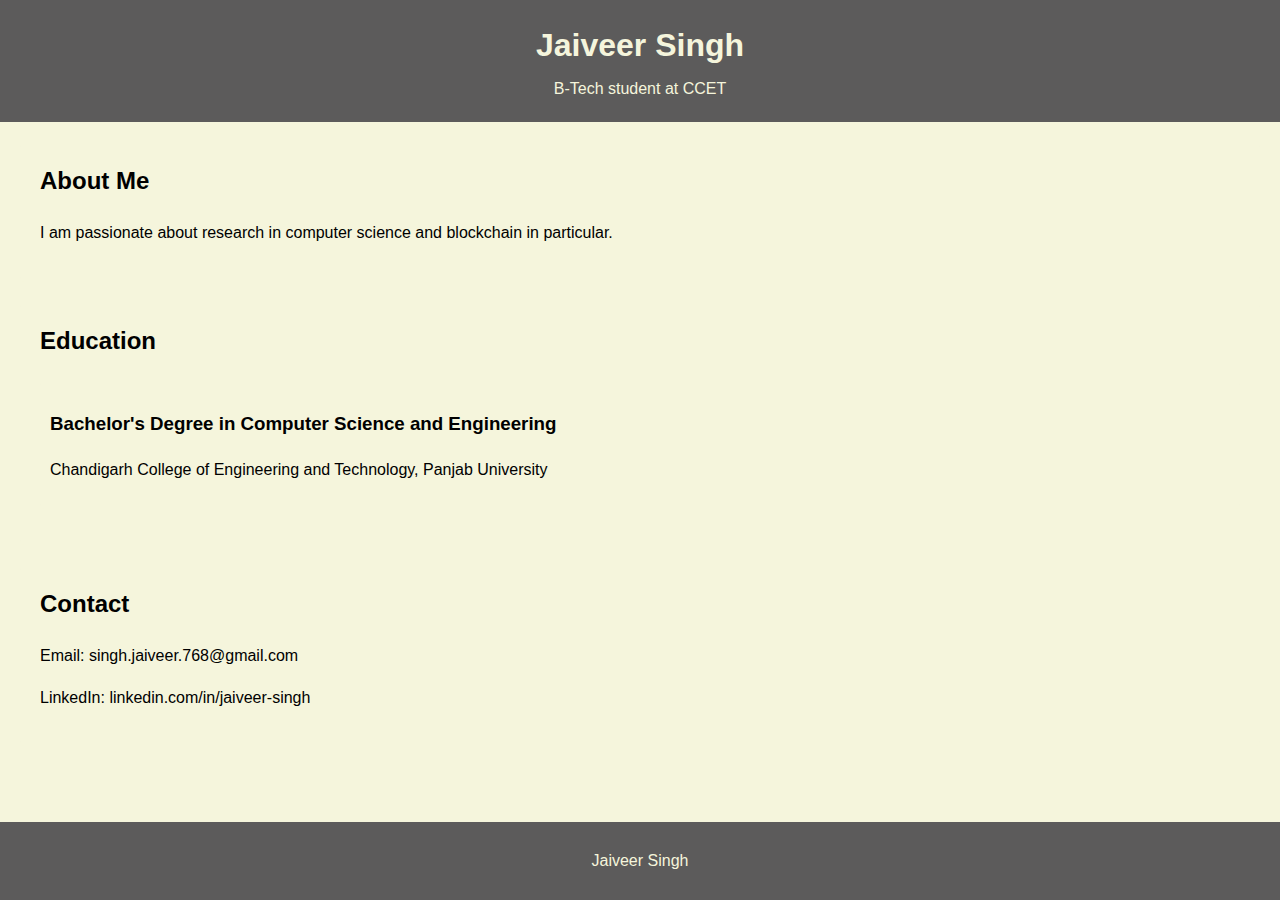
<file: prac1/index.html>
<!DOCTYPE html>
<html lang="en">
<head>
    <meta charset="UTF-8">
    <meta name="viewport" content="width=device-width, initial-scale=1.0">
    <title>Jaiveer Singh's Portfolio</title>
    <link rel="stylesheet" href="styles.css">
</head>
<body>
    <header>
        <h1>Jaiveer Singh</h1>
        <p>B-Tech student at CCET</p>
    </header>

    <section id="about">
        <h2>About Me</h2>
        <p>I am passionate about research in computer science and blockchain in particular.<p>
    </section>
    
    <section id="education">
        <h2>Education</h2>
        <ul>
            
            <li>
                <h3>Bachelor's Degree in Computer Science and Engineering</h3>
                <p>Chandigarh College of Engineering and Technology, Panjab University</p>
            </li>
        </ul>
    </section>

    <section id="contact">
        <h2>Contact</h2>
        <p>Email: singh.jaiveer.768@gmail.com</p>
        <p>LinkedIn: <a href="https://www.linkedin.com/in/jaiveer-singh">linkedin.com/in/jaiveer-singh</a></p>
    </section>

    <footer>
        <p>Jaiveer Singh</p>
    </footer>
</body>
</html>
</file>
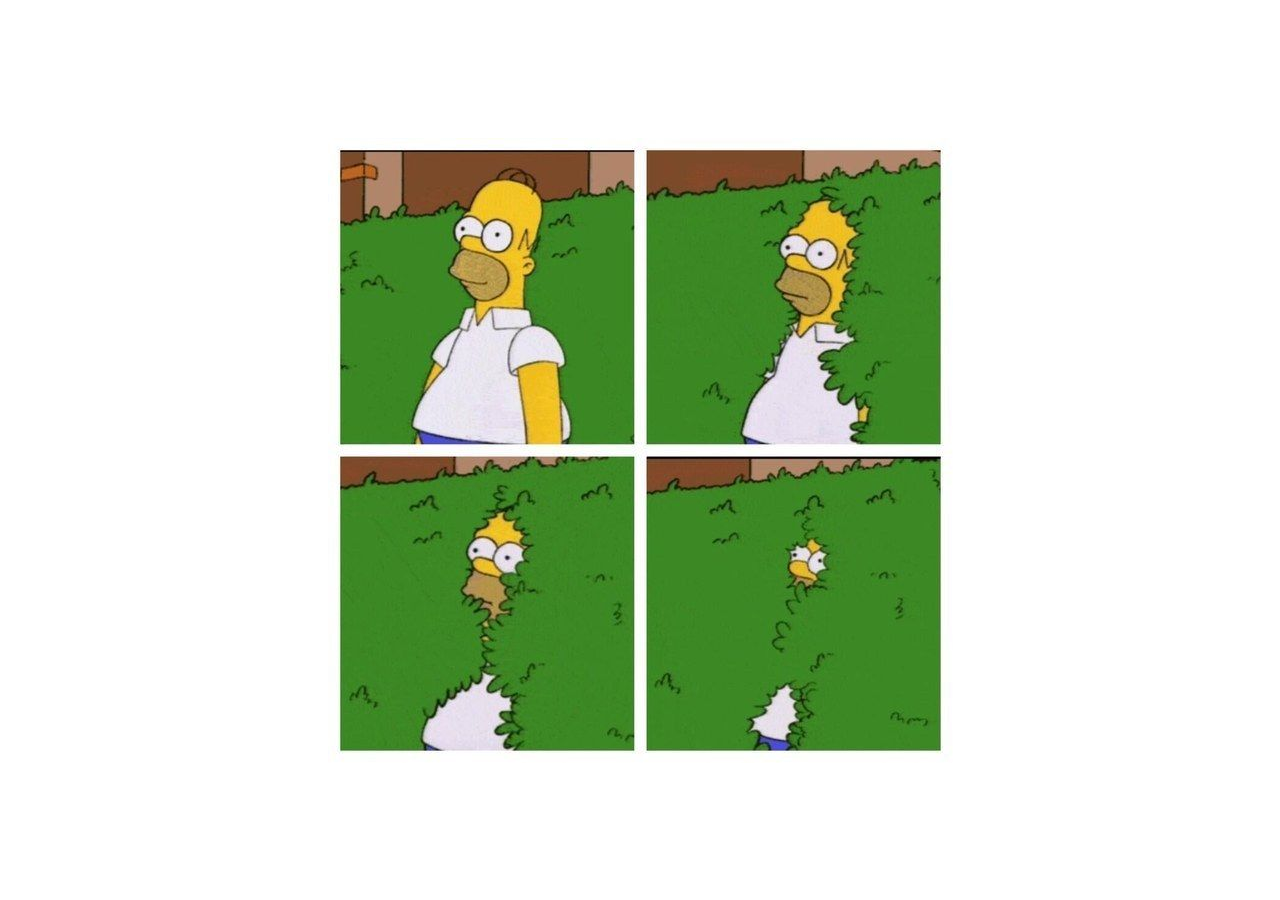
<file: prac3/index.html>
<!DOCTYPE html>
<html lang="en">
<head>
    <meta charset="UTF-8">
    <meta name= "viewport" content="width=device-width, initial-scale=1.0">
    <title>Responsive Homer Simpson Image</title>
    <link rel="stylesheet" href="responsive.css">
</head>
<body>
    <div class="homer">
        <img src = "homer.jpg">
    </div>
</body>
</html>
</file>
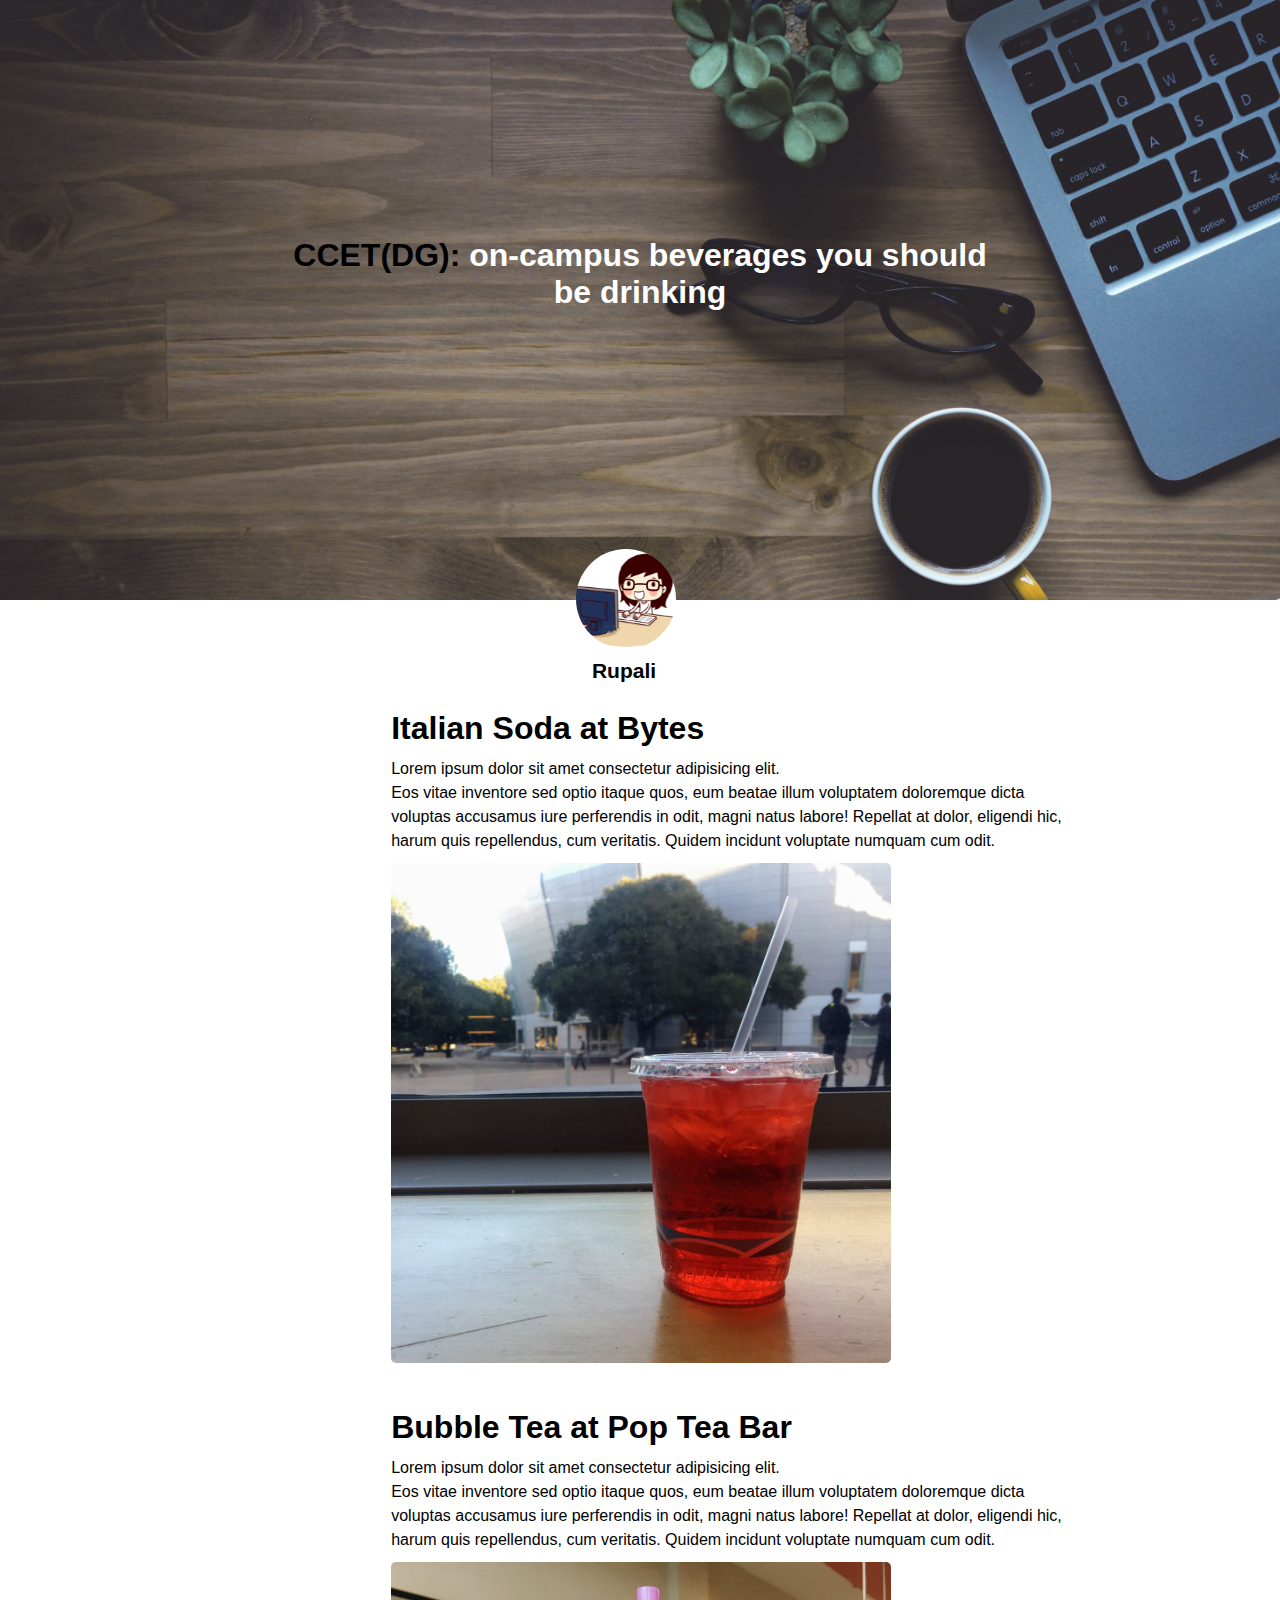
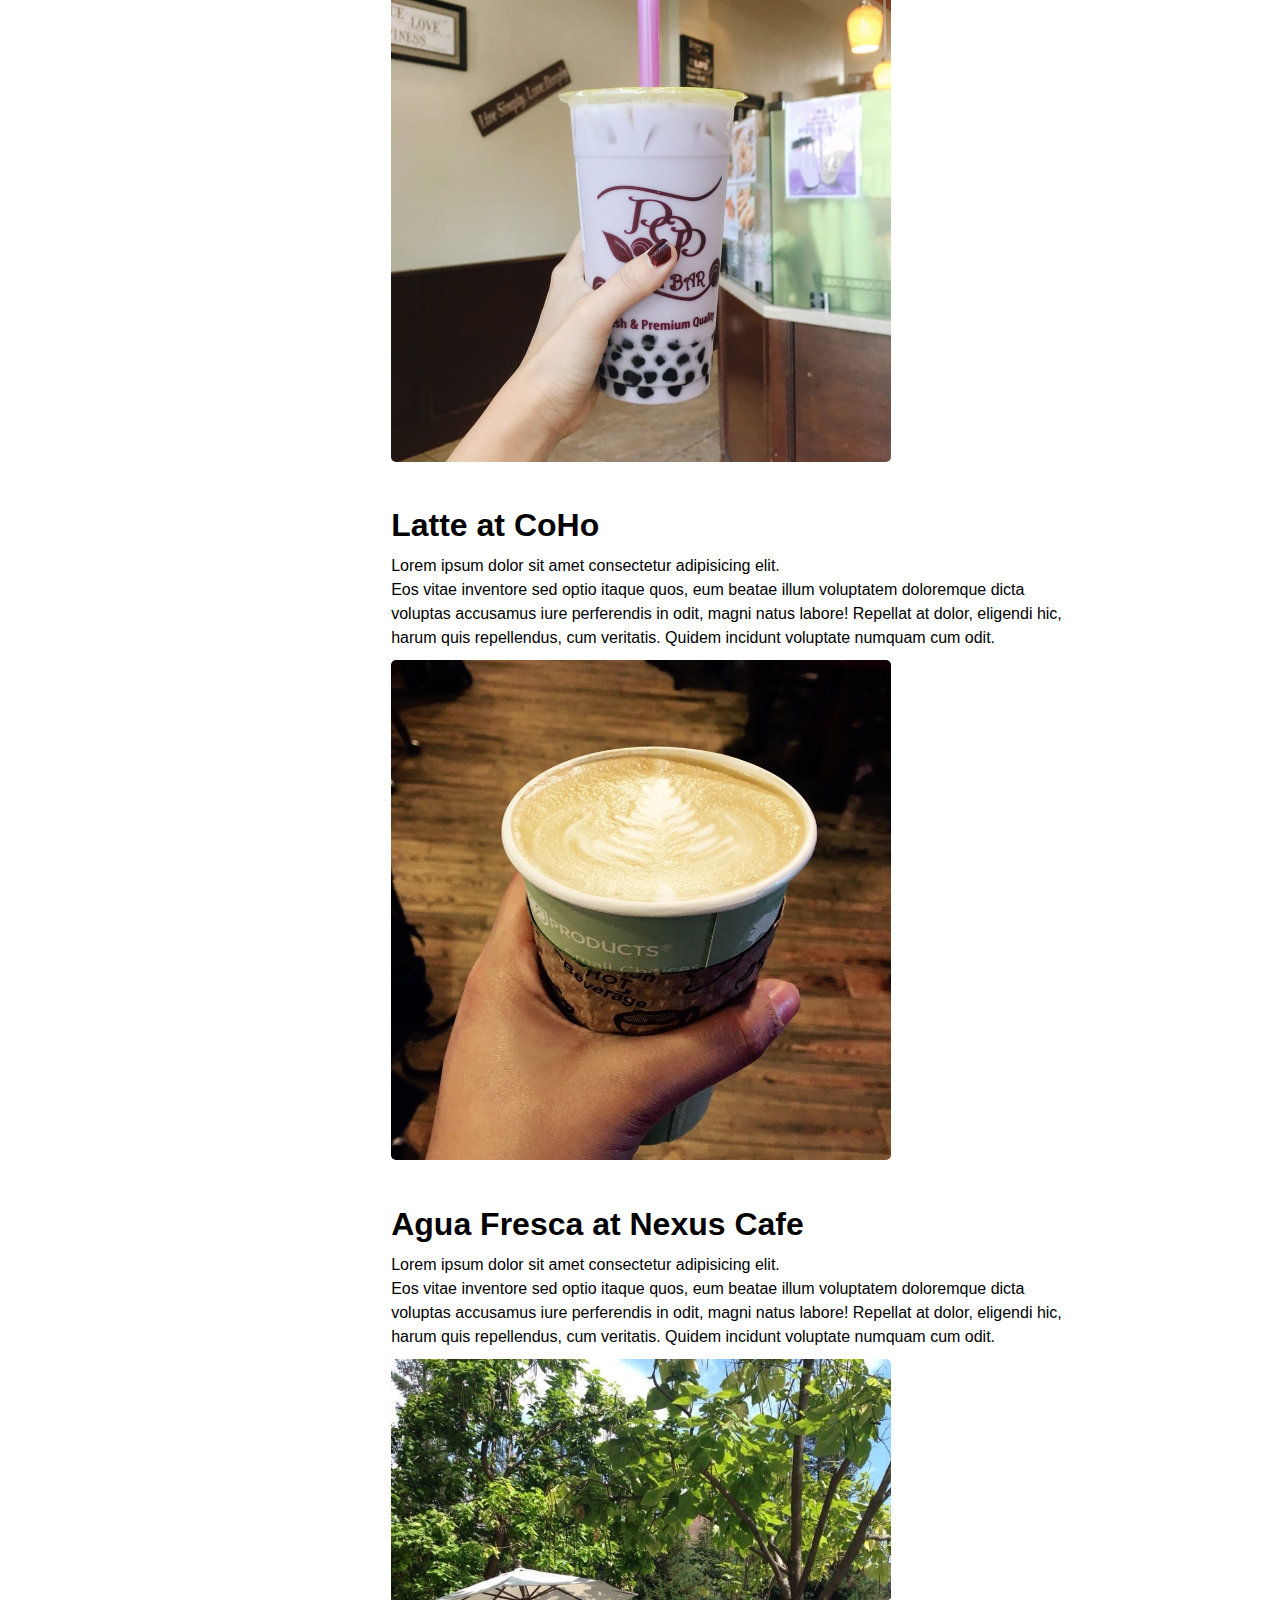
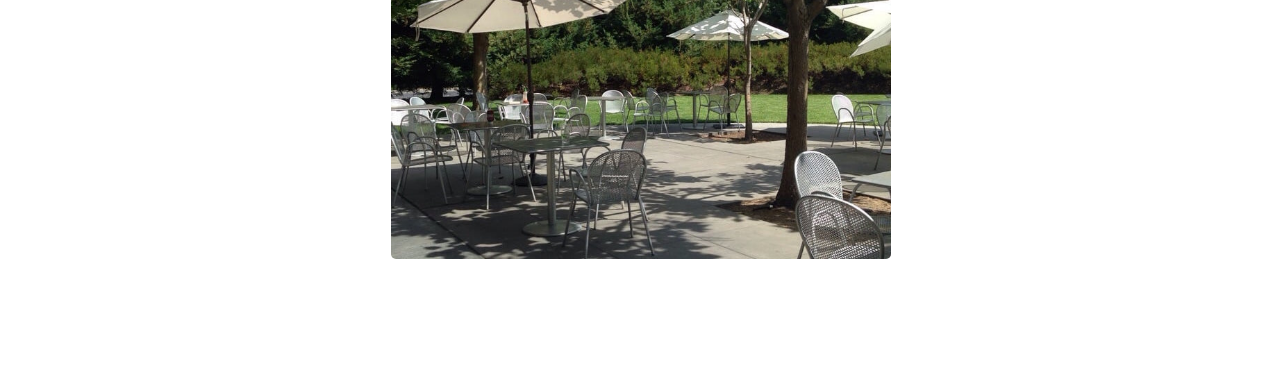
<file: prac2/listicle.html>
<!DOCTYPE html>
<html lang="en">
  <head>
    <meta charset="UTF-8" />
    <meta name="viewport" content="width=device-width, initial-scale=1.0" />
    <title>Web Tech - Assignment 2</title>
    <link rel="stylesheet" href="styles.css">
    
  </head>
  <body>
    <header>
      <h1 class="heading">
        <span class="text-black"><br /><br /><br /><br /><br />CCET(DG): </span>
        on-campus beverages you should <br />
        be drinking
      </h1>
      <div class="profile-icon">
        <img src="images/vrk.png" alt="Profile Icon" />
      </div>
      <p class="profile-name">Rupali</p>
    </header>

    <main>
      <div class="container">
        <div class="item">
          <h1>Italian Soda at Bytes</h1>
          <p>
            Lorem ipsum dolor sit amet consectetur adipisicing elit. <br />Eos
            vitae inventore sed optio itaque quos, eum beatae illum voluptatem
            doloremque dicta <br />voluptas accusamus iure perferendis in odit,
            magni natus labore! Repellat at dolor, eligendi hic, <br />harum
            quis repellendus, cum veritatis. Quidem incidunt voluptate numquam
            cum odit.
          </p>
          <img src="images/italian-soda.jpg" height="500px" />
        </div>

        <div class="item">
          <h1>Bubble Tea at Pop Tea Bar</h1>
          <p>
            Lorem ipsum dolor sit amet consectetur adipisicing elit. <br />Eos
            vitae inventore sed optio itaque quos, eum beatae illum voluptatem
            doloremque dicta <br />voluptas accusamus iure perferendis in odit,
            magni natus labore! Repellat at dolor, eligendi hic, <br />harum
            quis repellendus, cum veritatis. Quidem incidunt voluptate numquam
            cum odit.
          </p>
          <img src="images/boba.jpg" height="500px" />
        </div>

        <div class="item">
          <h1>Latte at CoHo</h1>
          <p>
            Lorem ipsum dolor sit amet consectetur adipisicing elit. <br />Eos
            vitae inventore sed optio itaque quos, eum beatae illum voluptatem
            doloremque dicta <br />voluptas accusamus iure perferendis in odit,
            magni natus labore! Repellat at dolor, eligendi hic, <br />harum
            quis repellendus, cum veritatis. Quidem incidunt voluptate numquam
            cum odit.
          </p>
          <img src="images/coho-coffee.jpg" alt="Latte" height="500px" />
        </div>

        <div class="item">
          <h1>Agua Fresca at Nexus Cafe</h1>
          <p>
            Lorem ipsum dolor sit amet consectetur adipisicing elit. <br />Eos
            vitae inventore sed optio itaque quos, eum beatae illum voluptatem
            doloremque dicta <br />voluptas accusamus iure perferendis in odit,
            magni natus labore! Repellat at dolor, eligendi hic, <br />harum
            quis repellendus, cum veritatis. Quidem incidunt voluptate numquam
            cum odit.
          </p>
          <img src="images/nexus-cafe.jpg" alt="Agua Fresca" height="500px" />
        </div>
      </div>
    </main>
  </body>
</html>
</file>
<file: prac1/styles.css>
body {
    font-family: Arial, sans-serif;
    line-height: 1.6;
    margin: 0;
    padding: 0;
    background-color: beige;
}

header {
    background: rgb(92, 91, 91);
    color: beige;
    padding: 20px 0;
    text-align: center;
}

header h1 {
    margin: 0;
}

header p {
    margin: 5px 0 0;
}

section {
    padding: 20px;
    margin: 20px;
    background: beige;
    border-radius: 5px;
 
}

section h2 {
    margin-top: 0;
}

ul {
    list-style-type: none;
    padding: 0;
}

ul li {
    background: beige;
    margin: 10px 0;
    padding: 10px;
    border-radius: 5px;
}

footer {
    text-align: center;
    padding: 10px 0;
    background: rgb(92, 91, 91);
    color: beige;
    position: absolute;
    bottom: 0;
    width: 100%;
}

a {
    color: black;
    text-decoration: none;
}

a:hover {
    text-decoration: underline;
}
</file>
<file: prac3/responsive.css>
body {
  margin: 0;
  display: flex;
  justify-content: center;
  align-items: center;
  height:  100vh;
}
.homer {
  width: 625px;
  height: 625px;
  background-image: url('homer.jpg');
  background-size: 1250px 1250px;
}
@media (min-width: 1601px) {
  .homer {
      background-position: top left;
  }
}
@media (min-width: 1401px) and (max-width: 1600px) {
  .homer {
      background-position: top right;
  }
}
@media (min-width: 1201px) and (max-width: 1400px) {
  .homer {
      background-position: bottom left;
  }
}
@media (min-width: 1001px) and (max-width: 1200px) {
  .homer {
      background-position: bottom right;
  }
}
@media (min-width: 801px) and (max-width: 1000px) {
  .homer {
      background-position: bottom left;
  }
}
@media (min-width: 601px) and (max-width: 800px) {
  .homer {
      background-position: top right;
  }
}
@media (max-width: 600px) {
  .homer {
      background-position: top left;
  }
}
</file>
<file: prac2/styles.css>
.text-black {
    color: black;
  }
  body {
    font-family: Arial, sans-serif;
    margin: 0;
    padding: 0;
    background-color: white;
  }

  .heading {
    margin-top: 1px;
    padding-top: 1px;
  }

  header {
    background-image: url("images/header.jpg"); /* Replace with your image URL */
    background-size: cover;
    color: white;
    padding: 50px 0;
    text-align: center;
    height: 500px;
  }

  .profile-icon {
    position: relative;
    bottom: -238px; /* Adjust as needed for positioning */
    display: inline-block;
    width: 100px; /* Adjust size as needed */
    height: 100px; /* Adjust size as needed */
    border-radius: 50%;
    overflow: hidden;
    margin-left: -29px;
  }
  .profile-name {
    color: black;
    font-size: 21px;
    margin-top: 244px;
    margin-left: -32px;
    font-weight: 600;
  }

  .profile-icon img {
    width: 100%;
    height: 100%;
    object-fit: cover;
  }

  h1 {
    margin-bottom: 0;
  }

  h2 {
    margin: 20px 0;
    font-size: 24px;
    color: #333;
  }

  .container {
    display: flex;
    justify-content: center;
    align-items: center;
    flex-direction: column;
    margin: 69px 0;
    padding: 20px;
    background-color: #fff;
    border-radius: 5px;
  }

  .item {
    margin-bottom: 20px;
    margin-left: 173px;
  }

  .item img {
    max-width: 100%;
    height: 500px;
    border-radius: 5px;
  }

  .item p {
    margin: 10px 0;
    font-size: 16px;
    line-height: 1.5;
  }
</file>
